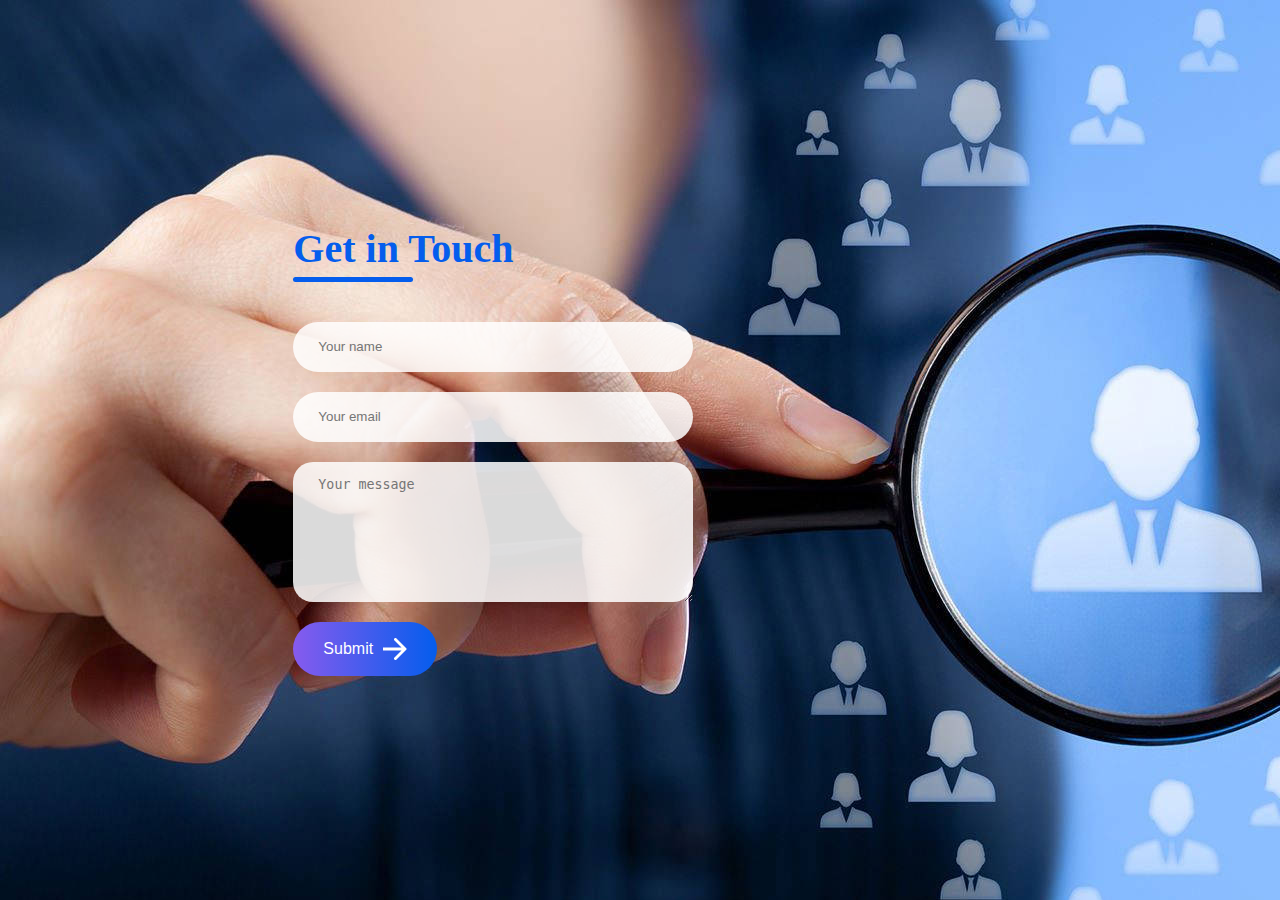
<file: Detail.html>
<html>
    <head>
        <title>Contact Form</title>
        <style>
            *{
                padding: 0;
                margin: 0;
                box-sizing: border-box;
            }
            body{
                font-family:'Outfit';
                background-image: url(assets/1.jpg);
            }
            .container{
                height: 100vh;
                display: flex;
                align-items: center;
                justify-content: space-evenly;
            }
            .contact-left{
                display: flex;
                flex-direction: column;
                align-items: start;
                gap: 20px;
            }
            .contact-left-title h2{
                font-weight: 600;
                color: #045ded;
                font-size: 40px;
                margin-bottom: 5px;
            }
            .contact-left-title hr{
                border: none;
                width: 120px;
                height: 5px;
                background-color: #045ded;
                border-radius: 10px;
                margin-bottom: 20px;
            }
            .contact-inputs{
                width: 400px;
                height: 50px;
                border: none;
                outline: none;
                font-weight: 500;
                padding-left: 25px;
                color: #666;
                border-radius: 50px;
                box-shadow: 0px 5px 10px rgba(0, 0, blue, 0);
                background-color: #ffffffda;
            }
            .contact-left textarea{
                height: 140px;
                padding-top: 15px;
                border-radius: 20px;

            }
            .contact-inputs:focus{
                border:2px solid #045ded;
            }
            .contact-left button{
                display: flex;
                align-items: center;
                padding: 15px 30px ;
                font-size: 16px;
                color: #fff;
                gap: 10px;
                border: none;
                border-radius: 50px;
                background: linear-gradient(270deg,#045ded,#875bee);
                cursor: pointer;
            }
            @media (max-width:800px) {
                .contact-inputs{
                    width: 80vw;
                }
                .contact-right{
                    display: nones;
                }
            }
        </style>
    </head>
    <body>
        <div class="container">
            <form action="https://api.web3forms.com/submit" method="POST" class="contact-left">
                <div class="contact-left-title">
                    <h2>Get in Touch</h2>
                    <hr>
                </div>
                <input type="hidden" name="access_key" value="7e82d6c8-1296-423b-b7c1-b38e0c4f7298">
                <input type="text" name="name" placeholder="Your name" class="contact-inputs" required>
                <input type="email" name="email" placeholder="Your email" class="contact-inputs" required>
                <textarea name="message" placeholder="Your message" class="contact-inputs" required></textarea>
                <button type="submit">Submit <img src="assets/arrow_icon.png" alt=""></button>
            </form>
            <div class="contact-right">
            </div>
        </div>
    </body>
</html>
</file>
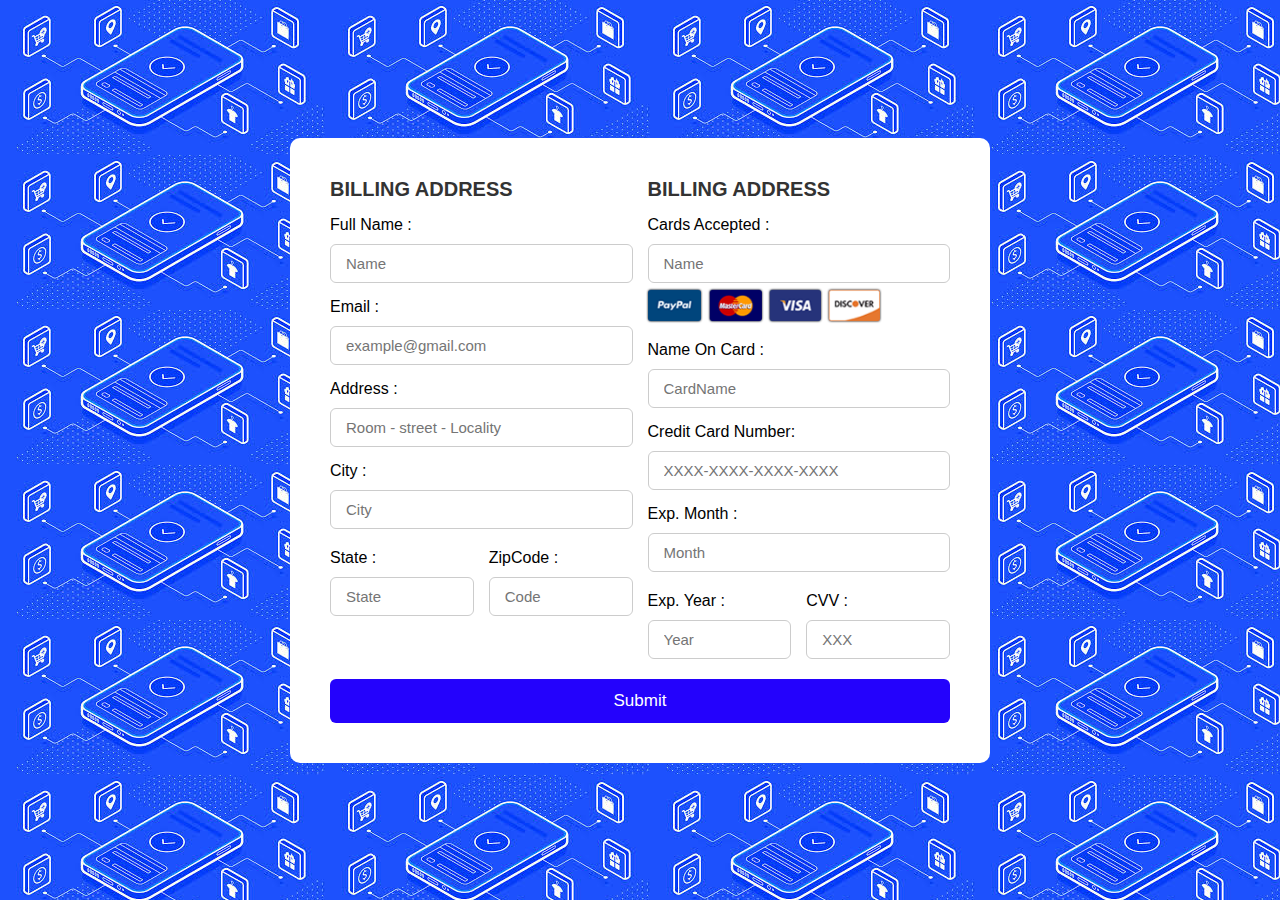
<file: payment.html>
<!DOCTYPE html>
<html lang="en">
<head>
    <meta charset="UTF-8">
    <meta name="viewport" content="width=device-width, initial-scale=1.0">
    <title>Payment</title>
    <link rel="stylesheet" href="payment.css">
</head>
<body>
    <div class="container">
        <form action="">
            <div class="row">
                <div class="column">
                    <h3 class="title">Billing Address</h3>
                    <div class="input-box">
                        <span>Full Name :</span>
                        <input type="text" placeholder="Name">
                    </div>
                    <div class="input-box">
                        <span>Email :</span>
                        <input type="email" placeholder="example@gmail.com">
                    </div>
                    <div class="input-box">
                        <span>Address :</span>
                        <input type="email" placeholder="Room - street - Locality">
                    </div>
                    <div class="input-box">
                        <span>City :</span>
                        <input type="text" placeholder="City">
                    </div>
                    <div class="flex">
                        <div class="input-box">
                            <span>State :</span>
                            <input type="text" placeholder="State">
                        </div>
                        <div class="input-box">
                            <span>ZipCode :</span>
                            <input type="number" placeholder="Code">
                        </div>
                    </div>
                </div>


                <div class="column">
                    <h3 class="title">Billing Address</h3>
                    <div class="input-box">
                        <span>Cards Accepted :</span>
                        <input type="text" placeholder="Name">
                        <img src="img/imgcards.png" alt="">
                    </div>
                    <div class="input-box">
                        <span>Name On Card :</span>
                        <input type="email" placeholder="CardName">
                    </div>
                    <div class="input-box">
                        <span>Credit Card Number:</span>
                        <input type="number" placeholder="XXXX-XXXX-XXXX-XXXX">
                    </div>
                    <div class="input-box">
                        <span>Exp. Month :</span>
                        <input type="text" placeholder="Month">
                    </div>
                    <div class="flex">
                        <div class="input-box">
                            <span>Exp. Year :</span>
                            <input type="number" placeholder="Year">
                        </div>
                        <div class="input-box">
                            <span>CVV :</span>
                            <input type="number" placeholder="XXX">
                        </div>
                    </div>
                </div>
            </div>
            <button type="submit" class="btn">Submit</button>
        </form>
    </div>
</body>
</html>
</file>
<file: payment.css>
*{
    margin: 0;
    padding: 0;
    box-sizing: border-box;
    font-family: Arial, Helvetica, sans-serif;
}

.container{
    display: flex;
    justify-content: center;
    align-items: center;
    min-height: 100vh;
    background-image: url(img/back.jpeg);
    padding: 25px;
}

.container form{
    width: 700px;
    padding: 40px;
    background: #fff;
    border-radius: 10px;
}

form .row{
    display: flex;
    gap: 15px;
    flex-wrap: wrap;
}

.row .column{
    flex: 1 1 250px;
}

.column .title{
    font-size: 20px;
    color: #333;
    text-transform: uppercase;
    margin-bottom: 5px;
}

.column .input-box{
    margin: 15px 0px;
}

.input-box span{
    display: block;
    margin-bottom: 10px;
}

.input-box input{
    width: 100%;
    padding: 10px 15px;
    border: 1px solid #ccc;
    border-radius: 6px;
    font-size: 15px;
}

.column .flex{
    display: flex;
    gap: 15px;
}

.flex .input-box{
    margin-top: 5px;
}

form .btn{
    width: 100%;
    padding: 12px;
    background-color: #2402fc;
    border: none;
    outline: none;
    border-radius: 6px;
    font-size: 17px;
    color: #fff;
    margin-top: 5px;
    cursor: pointer;
}

form .btn:hover{
    background: #6a5acd;
}

.input-box img{
    height: 34px;
    margin-top: 5px;
    filter: drop-shadow(0 0 1px #000);
}
</file>
